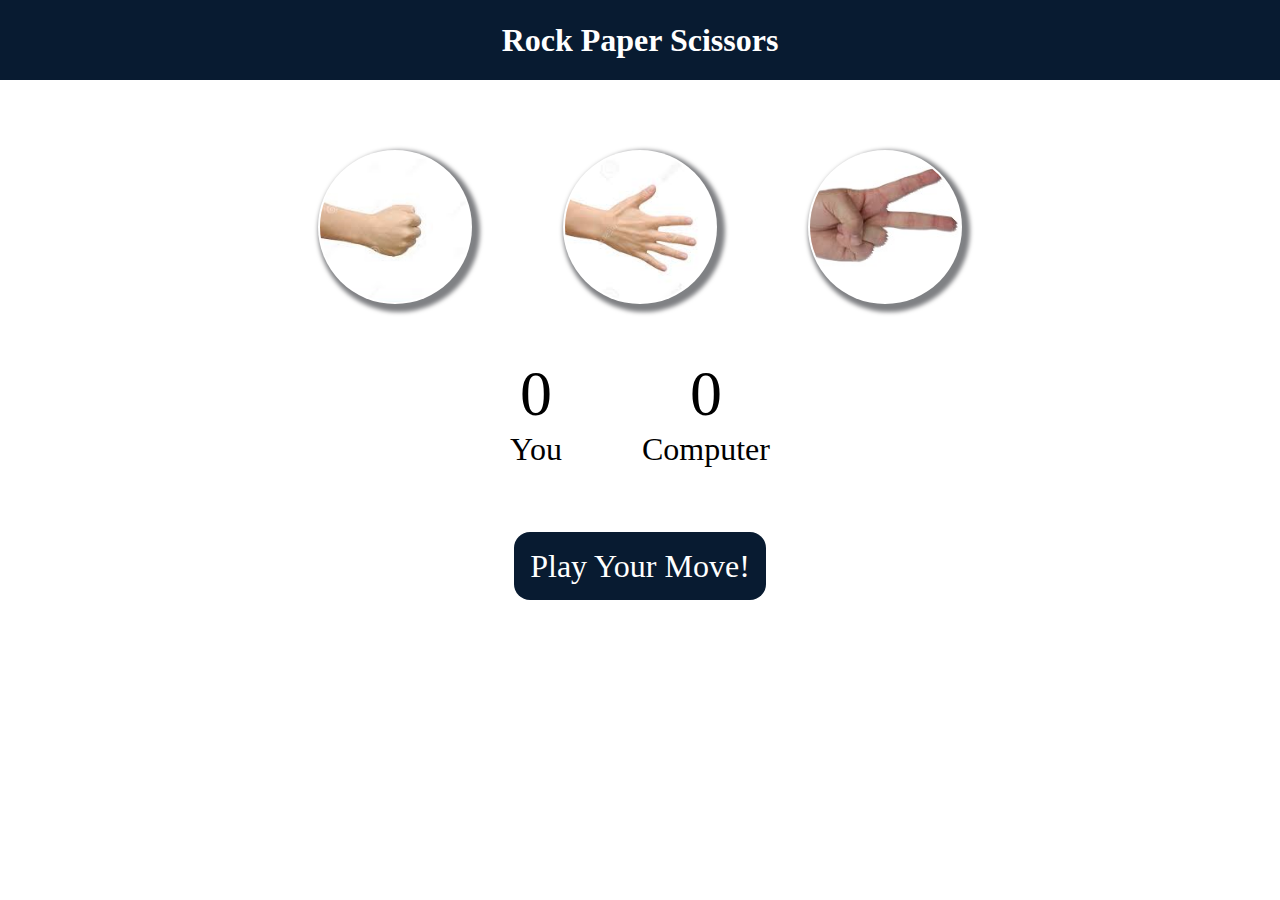
<file: index.html>
<!DOCTYPE html>
<html lang="en">
<head>
    <meta charset="UTF-8">
    <meta name="viewport" content="width=device-width, initial-scale=1.0">
    <title>Rock Paper Scissors Game</title>
    <link rel="stylesheet" href="rock-paper-scissors.css">
</head>
<body>
    <h1>Rock Paper Scissors</h1>
    <div class="choices">
        <div class="choice" id="rock">
            <img src="rock.jpeg" alt="">
        </div>
        <div class="choice" id="paper">
            <img src="paper.jpeg" alt="">
        </div>
        <div class="choice" id="scissors">
            <img src="scissors.jpeg" alt="">
        </div>
    </div>
    <div class="score-board">
        <div class="score">
            <p id="user-score">0</p>
            <p>You</p>
        </div>
        <div class="score">
            <p id="comp-score">0</p>
            <p>Computer</p>
        </div>
    </div>
    <div class="msg-container">
        <p id="msg">Play Your Move!</p>
    </div>
    <script src="rock-paper-scissors.js"></script>
</body>
</html>
</file>
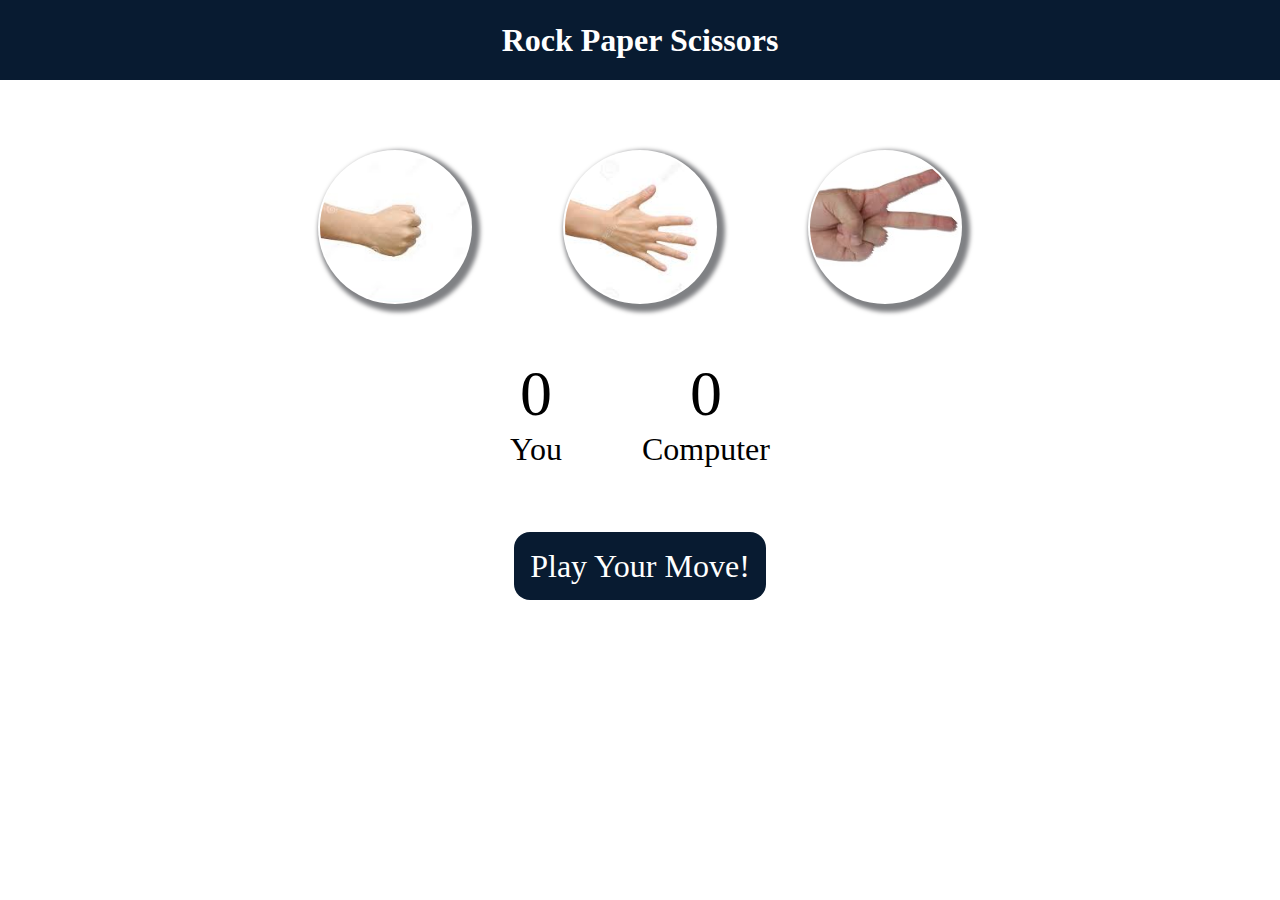
<file: rock-paper-scissors.html>
<!DOCTYPE html>
<html lang="en">
<head>
    <meta charset="UTF-8">
    <meta name="viewport" content="width=device-width, initial-scale=1.0">
    <title>Rock Paper Scissors Game</title>
    <link rel="stylesheet" href="rock-paper-scissors.css">
</head>
<body>
    <h1>Rock Paper Scissors</h1>
    <div class="choices">
        <div class="choice" id="rock">
            <img src="rock.jpeg" alt="">
        </div>
        <div class="choice" id="paper">
            <img src="paper.jpeg" alt="">
        </div>
        <div class="choice" id="scissors">
            <img src="scissors.jpeg" alt="">
        </div>
    </div>
    <div class="score-board">
        <div class="score">
            <p id="user-score">0</p>
            <p>You</p>
        </div>
        <div class="score">
            <p id="comp-score">0</p>
            <p>Computer</p>
        </div>
    </div>
    <div class="msg-container">
        <p id="msg">Play Your Move!</p>
    </div>
    <script src="rock-paper-scissors.js"></script>
</body>
</html>
</file>
<file: rock-paper-scissors.css>
*{
    margin: 0;
    padding: 0;
    text-align: center;
}
h1{
    background-color: #081b31;
    color: #fff;
    height: 5rem;
    line-height: 5rem;
}
.choices{
    display: flex;
    justify-content: center;
    align-items: center;
    gap: 5rem;
    margin-top: 4rem;
}
.choice{
    height: 165px;
    width: 165px;
    border-radius: 50%;
    display: flex;
    justify-content: center;
    align-items: center;
}
.choice:hover{
    cursor: pointer;
    background-color: #081b31;
}
img{
    padding: 2px;
    height: 150px;
    width: 150px;
    object-fit: cover;
    border-radius: 50%;
    box-shadow: 4px 4px 4px 4px rgba(0,3,10,0.5);
}
.score-board{
    display: flex;
    justify-content: center;
    align-items: center;
    font-size: 2rem;
    margin-top: 3rem;
    gap: 5rem;
}
#user-score,#comp-score{
    font-size: 4rem;
}
.msg-container{
    margin-top: 5rem;
}
#msg{
    background-color:#081b31;
    color: #fff;
    font-size: 2rem;
    display: inline;
    padding: 1rem;
    border-radius: 1rem;
}
</file>
